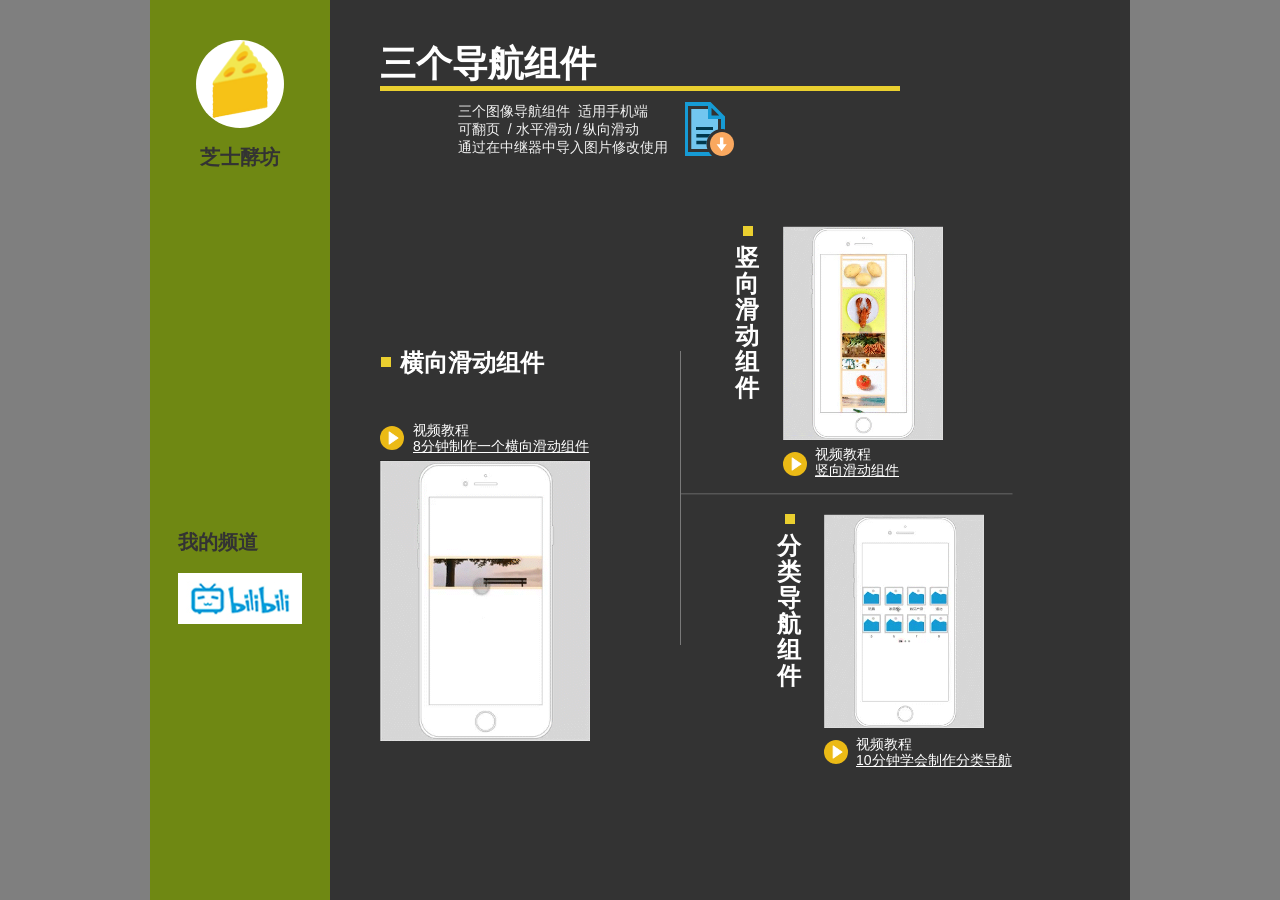
<file: index.html>
﻿<!DOCTYPE html>
<html>
  <head>
    <title>三个导航组件</title>
    <meta http-equiv="X-UA-Compatible" content="IE=edge"/>
    <meta http-equiv="content-type" content="text/html; charset=utf-8"/>
    <link href="resources/css/axure_rp_page.css" type="text/css" rel="stylesheet"/>
    <link href="data/styles.css" type="text/css" rel="stylesheet"/>
    <link href="files/三个导航组件/styles.css" type="text/css" rel="stylesheet"/>
    <script src="resources/scripts/jquery-3.2.1.min.js"></script>
    <script src="resources/scripts/axure/axQuery.js"></script>
    <script src="resources/scripts/axure/globals.js"></script>
    <script src="resources/scripts/axutils.js"></script>
    <script src="resources/scripts/axure/annotation.js"></script>
    <script src="resources/scripts/axure/axQuery.std.js"></script>
    <script src="resources/scripts/axure/doc.js"></script>
    <script src="resources/scripts/messagecenter.js"></script>
    <script src="resources/scripts/axure/events.js"></script>
    <script src="resources/scripts/axure/recording.js"></script>
    <script src="resources/scripts/axure/action.js"></script>
    <script src="resources/scripts/axure/expr.js"></script>
    <script src="resources/scripts/axure/geometry.js"></script>
    <script src="resources/scripts/axure/flyout.js"></script>
    <script src="resources/scripts/axure/model.js"></script>
    <script src="resources/scripts/axure/repeater.js"></script>
    <script src="resources/scripts/axure/sto.js"></script>
    <script src="resources/scripts/axure/utils.temp.js"></script>
    <script src="resources/scripts/axure/variables.js"></script>
    <script src="resources/scripts/axure/drag.js"></script>
    <script src="resources/scripts/axure/move.js"></script>
    <script src="resources/scripts/axure/visibility.js"></script>
    <script src="resources/scripts/axure/style.js"></script>
    <script src="resources/scripts/axure/adaptive.js"></script>
    <script src="resources/scripts/axure/tree.js"></script>
    <script src="resources/scripts/axure/init.temp.js"></script>
    <script src="resources/scripts/axure/legacy.js"></script>
    <script src="resources/scripts/axure/viewer.js"></script>
    <script src="resources/scripts/axure/math.js"></script>
    <script src="resources/scripts/axure/jquery.nicescroll.min.js"></script>
    <script src="data/document.js"></script>
    <script src="files/三个导航组件/data.js"></script>
    <script type="text/javascript">
      $axure.utils.getTransparentGifPath = function() { return 'resources/images/transparent.gif'; };
      $axure.utils.getOtherPath = function() { return 'resources/Other.html'; };
      $axure.utils.getReloadPath = function() { return 'resources/reload.html'; };
    </script>
  </head>
  <body>
    <div id="base" class="">

      <!-- Unnamed (矩形) -->
      <div id="u0" class="ax_default box_1">
        <div id="u0_div" class=""></div>
        <div id="u0_text" class="text " style="display:none; visibility: hidden">
          <p></p>
        </div>
      </div>

      <!-- Unnamed (组合) -->
      <div id="u1" class="ax_default" data-left="230" data-top="40" data-width="520" data-height="116">

        <!-- Unnamed (矩形) -->
        <div id="u2" class="ax_default _一级标题">
          <div id="u2_div" class=""></div>
          <div id="u2_text" class="text ">
            <p><span>三个导航组件</span></p>
          </div>
        </div>

        <!-- Unnamed (矩形) -->
        <div id="u3" class="ax_default box_1">
          <div id="u3_div" class=""></div>
          <div id="u3_text" class="text " style="display:none; visibility: hidden">
            <p></p>
          </div>
        </div>

        <!-- Unnamed (矩形) -->
        <div id="u4" class="ax_default _文本段落">
          <div id="u4_div" class=""></div>
          <div id="u4_text" class="text ">
            <p><span>三个图像导航组件&nbsp; 适用手机端</span></p><p><span>可翻页&nbsp; / 水平滑动 / 纵向滑动</span></p><p><span>通过在中继器中导入图片修改使用</span></p>
          </div>
        </div>
      </div>

      <!-- Unnamed (组合) -->
      <div id="u5" class="ax_default" data-left="230" data-top="346" data-width="210" data-height="395">

        <!-- Unnamed (矩形) -->
        <div id="u6" class="ax_default box_1">
          <div id="u6_div" class=""></div>
          <div id="u6_text" class="text ">
            <p><span>横向滑动组件</span></p>
          </div>
        </div>

        <!-- Unnamed (矩形) -->
        <div id="u7" class="ax_default box_1">
          <div id="u7_div" class=""></div>
          <div id="u7_text" class="text " style="display:none; visibility: hidden">
            <p></p>
          </div>
        </div>

        <!-- Unnamed (图片 ) -->
        <div id="u8" class="ax_default _图片_">
          <img id="u8_img" class="img " src="images/三个导航组件/u8.svg"/>
          <div id="u8_text" class="text " style="display:none; visibility: hidden">
            <p></p>
          </div>
        </div>

        <!-- Unnamed (组合) -->
        <div id="u9" class="ax_default" data-left="230" data-top="422" data-width="209" data-height="32">

          <!-- Unnamed (SVG) -->
          <div id="u10" class="ax_default _图片_">
            <img id="u10_img" class="img " src="images/三个导航组件/u10.svg"/>
            <div id="u10_text" class="text " style="display:none; visibility: hidden">
              <p></p>
            </div>
          </div>

          <!-- Unnamed (矩形) -->
          <div id="u11" class="ax_default label">
            <div id="u11_div" class=""></div>
            <div id="u11_text" class="text ">
              <p><span>视频教程</span></p>
            </div>
          </div>

          <!-- Unnamed (矩形) -->
          <div id="u12" class="ax_default label">
            <div id="u12_div" class=""></div>
            <div id="u12_text" class="text ">
              <p><span style="text-decoration:underline ;">8分钟制作一个横向滑动组件</span></p>
            </div>
          </div>
        </div>
      </div>

      <!-- Unnamed (组合) -->
      <div id="u13" class="ax_default" data-left="584" data-top="226" data-width="209" data-height="252">

        <!-- Unnamed (组合) -->
        <div id="u14" class="ax_default" data-left="633" data-top="446" data-width="116" data-height="32">

          <!-- Unnamed (SVG) -->
          <div id="u15" class="ax_default _图片_">
            <img id="u15_img" class="img " src="images/三个导航组件/u10.svg"/>
            <div id="u15_text" class="text " style="display:none; visibility: hidden">
              <p></p>
            </div>
          </div>

          <!-- Unnamed (矩形) -->
          <div id="u16" class="ax_default label">
            <div id="u16_div" class=""></div>
            <div id="u16_text" class="text ">
              <p><span>视频教程</span></p>
            </div>
          </div>

          <!-- Unnamed (矩形) -->
          <div id="u17" class="ax_default label">
            <div id="u17_div" class=""></div>
            <div id="u17_text" class="text ">
              <p><span style="text-decoration:underline ;">竖向滑动组件</span></p>
            </div>
          </div>
        </div>

        <!-- Unnamed (矩形) -->
        <div id="u18" class="ax_default label">
          <div id="u18_div" class=""></div>
          <div id="u18_text" class="text ">
            <p><span>竖向滑动组件</span></p>
          </div>
        </div>

        <!-- Unnamed (矩形) -->
        <div id="u19" class="ax_default box_1">
          <div id="u19_div" class=""></div>
          <div id="u19_text" class="text " style="display:none; visibility: hidden">
            <p></p>
          </div>
        </div>

        <!-- Unnamed (图片 ) -->
        <div id="u20" class="ax_default _图片_">
          <img id="u20_img" class="img " src="images/三个导航组件/u20.svg"/>
          <div id="u20_text" class="text " style="display:none; visibility: hidden">
            <p></p>
          </div>
        </div>
      </div>

      <!-- Unnamed (组合) -->
      <div id="u21" class="ax_default" data-left="626" data-top="514" data-width="236" data-height="254">

        <!-- Unnamed (组合) -->
        <div id="u22" class="ax_default" data-left="674" data-top="736" data-width="188" data-height="32">

          <!-- Unnamed (SVG) -->
          <div id="u23" class="ax_default _图片_">
            <img id="u23_img" class="img " src="images/三个导航组件/u10.svg"/>
            <div id="u23_text" class="text " style="display:none; visibility: hidden">
              <p></p>
            </div>
          </div>

          <!-- Unnamed (矩形) -->
          <div id="u24" class="ax_default label">
            <div id="u24_div" class=""></div>
            <div id="u24_text" class="text ">
              <p><span>视频教程</span></p>
            </div>
          </div>

          <!-- Unnamed (矩形) -->
          <div id="u25" class="ax_default label">
            <div id="u25_div" class=""></div>
            <div id="u25_text" class="text ">
              <p><span style="text-decoration:underline ;">10分钟学会制作分类导航</span></p>
            </div>
          </div>
        </div>

        <!-- Unnamed (矩形) -->
        <div id="u26" class="ax_default label">
          <div id="u26_div" class=""></div>
          <div id="u26_text" class="text ">
            <p><span>分类导航组件</span></p>
          </div>
        </div>

        <!-- Unnamed (矩形) -->
        <div id="u27" class="ax_default box_1">
          <div id="u27_div" class=""></div>
          <div id="u27_text" class="text " style="display:none; visibility: hidden">
            <p></p>
          </div>
        </div>

        <!-- Unnamed (图片 ) -->
        <div id="u28" class="ax_default _图片_">
          <img id="u28_img" class="img " src="images/三个导航组件/u20.svg"/>
          <div id="u28_text" class="text " style="display:none; visibility: hidden">
            <p></p>
          </div>
        </div>
      </div>

      <!-- left (动态面板) -->
      <div id="u29" class="ax_default" data-label="left">
        <div id="u29_state0" class="panel_state" data-label="State1" style="">
          <div id="u29_state0_content" class="panel_state_content">

            <!-- Unnamed (矩形) -->
            <div id="u30" class="ax_default box_1">
              <div id="u30_div" class=""></div>
              <div id="u30_text" class="text " style="display:none; visibility: hidden">
                <p></p>
              </div>
            </div>

            <!-- Unnamed (组合) -->
            <div id="u31" class="ax_default" data-left="28" data-top="40" data-width="124" data-height="584">

              <!-- Unnamed (组合) -->
              <div id="u32" class="ax_default" data-left="46" data-top="40" data-width="88" data-height="127">

                <!-- Unnamed (圆形) -->
                <div id="u33" class="ax_default ellipse">
                  <img id="u33_img" class="img " src="images/三个导航组件/u33.svg"/>
                  <div id="u33_text" class="text " style="display:none; visibility: hidden">
                    <p></p>
                  </div>
                </div>

                <!-- Unnamed (图片 ) -->
                <div id="u34" class="ax_default _图片_">
                  <img id="u34_img" class="img " src="images/三个导航组件/u34.png"/>
                  <div id="u34_text" class="text " style="display:none; visibility: hidden">
                    <p></p>
                  </div>
                </div>

                <!-- Unnamed (矩形) -->
                <div id="u35" class="ax_default _一级标题">
                  <div id="u35_div" class=""></div>
                  <div id="u35_text" class="text ">
                    <p><span>芝士酵坊</span></p>
                  </div>
                </div>
              </div>

              <!-- Unnamed (动态面板) -->
              <div id="u36" class="ax_default">
                <div id="u36_state0" class="panel_state" data-label="State1" style="">
                  <div id="u36_state0_content" class="panel_state_content">

                    <!-- Unnamed (图片 ) -->
                    <div id="u37" class="ax_default _图片_">
                      <img id="u37_img" class="img " src="images/三个导航组件/u37.jpg"/>
                      <div id="u37_text" class="text " style="display:none; visibility: hidden">
                        <p></p>
                      </div>
                    </div>

                    <!-- Unnamed (矩形) -->
                    <div id="u38" class="ax_default _一级标题">
                      <div id="u38_div" class=""></div>
                      <div id="u38_text" class="text ">
                        <p><span>我的频道</span></p>
                      </div>
                    </div>
                  </div>
                </div>
              </div>
            </div>
          </div>
        </div>
      </div>

      <!-- Unnamed (垂直线) -->
      <div id="u39" class="ax_default line">
        <img id="u39_img" class="img " src="images/三个导航组件/u39.svg"/>
        <div id="u39_text" class="text " style="display:none; visibility: hidden">
          <p></p>
        </div>
      </div>

      <!-- Unnamed (垂直线) -->
      <div id="u40" class="ax_default line">
        <img id="u40_img" class="img " src="images/三个导航组件/u40.svg"/>
        <div id="u40_text" class="text " style="display:none; visibility: hidden">
          <p></p>
        </div>
      </div>

      <!-- Unnamed (组合) -->
      <div id="u41" class="ax_default" title="下载" data-left="534" data-top="102" data-width="50" data-height="54">

        <!-- Unnamed (圆形) -->
        <div id="u42" class="ax_default _形状">
          <img id="u42_img" class="img " src="images/三个导航组件/u42.svg"/>
          <div id="u42_text" class="text " style="display:none; visibility: hidden">
            <p></p>
          </div>
        </div>

        <!-- Unnamed (形状) -->
        <div id="u43" class="ax_default _形状">
          <img id="u43_img" class="img " src="images/三个导航组件/u43.svg"/>
          <div id="u43_text" class="text " style="display:none; visibility: hidden">
            <p></p>
          </div>
        </div>

        <!-- Unnamed (形状) -->
        <div id="u44" class="ax_default _形状">
          <img id="u44_img" class="img " src="images/三个导航组件/u44.svg"/>
          <div id="u44_text" class="text " style="display:none; visibility: hidden">
            <p></p>
          </div>
        </div>

        <!-- Unnamed (形状) -->
        <div id="u45" class="ax_default _形状">
          <img id="u45_img" class="img " src="images/三个导航组件/u45.svg"/>
          <div id="u45_text" class="text " style="display:none; visibility: hidden">
            <p></p>
          </div>
        </div>

        <!-- ee868688 0d8f 4709 8264 ae67bc87b735 (组合) -->
        <div id="u46" class="ax_default" data-label="ee868688 0d8f 4709 8264 ae67bc87b735" data-left="546" data-top="127" data-width="17" data-height="18">

          <!-- Unnamed (矩形) -->
          <div id="u47" class="ax_default _形状">
            <div id="u47_div" class=""></div>
            <div id="u47_text" class="text " style="display:none; visibility: hidden">
              <p></p>
            </div>
          </div>

          <!-- Unnamed (形状) -->
          <div id="u48" class="ax_default _形状">
            <img id="u48_img" class="img " src="images/三个导航组件/u48.svg"/>
            <div id="u48_text" class="text " style="display:none; visibility: hidden">
              <p></p>
            </div>
          </div>

          <!-- Unnamed (形状) -->
          <div id="u49" class="ax_default _形状">
            <img id="u49_img" class="img " src="images/三个导航组件/u49.svg"/>
            <div id="u49_text" class="text " style="display:none; visibility: hidden">
              <p></p>
            </div>
          </div>
        </div>
      </div>
    </div>
    <script src="resources/scripts/axure/ios.js"></script>
  </body>
</html>
</file>
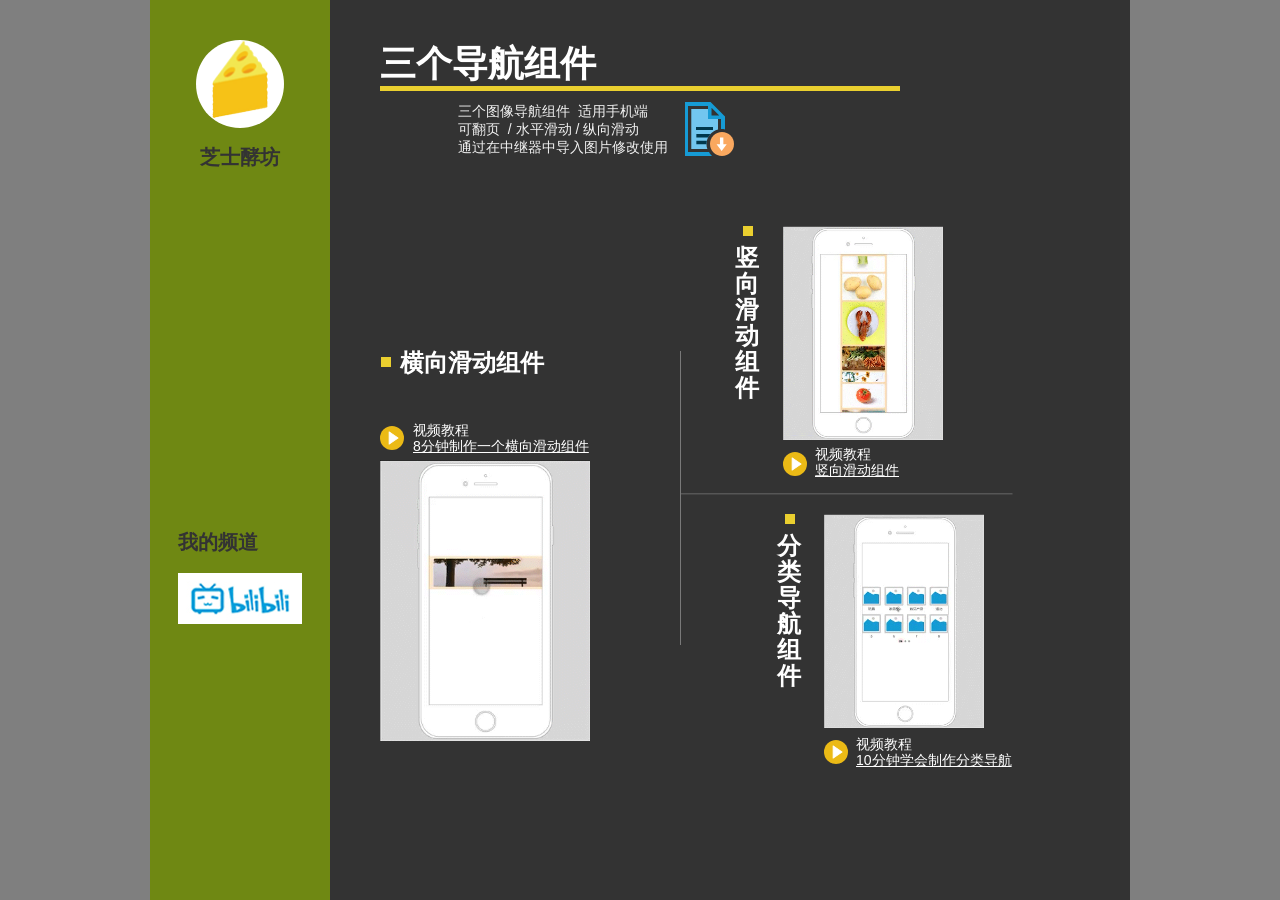
<file: resources/reload.html>
﻿<html>
	<head>
		<title></title>
	</head>
	<body>
	
	<script language="javascript">
	function getUrl() {
      var query = window.location.hash.substring(1);
      var vars = query.split("&&&");
      for (var i=0;i<vars.length;i++) {
        var url = vars[i];
        return decodeURI(url).replace("html%23","html#");
      } 
    }

    var rel = '../';
    var url = getUrl();
    if (url.indexOf(":") > 0 && url.indexOf(":") < 10) rel = '';
	self.location.href = rel + url;
	</script>
	
	</body>
</html>
</file>
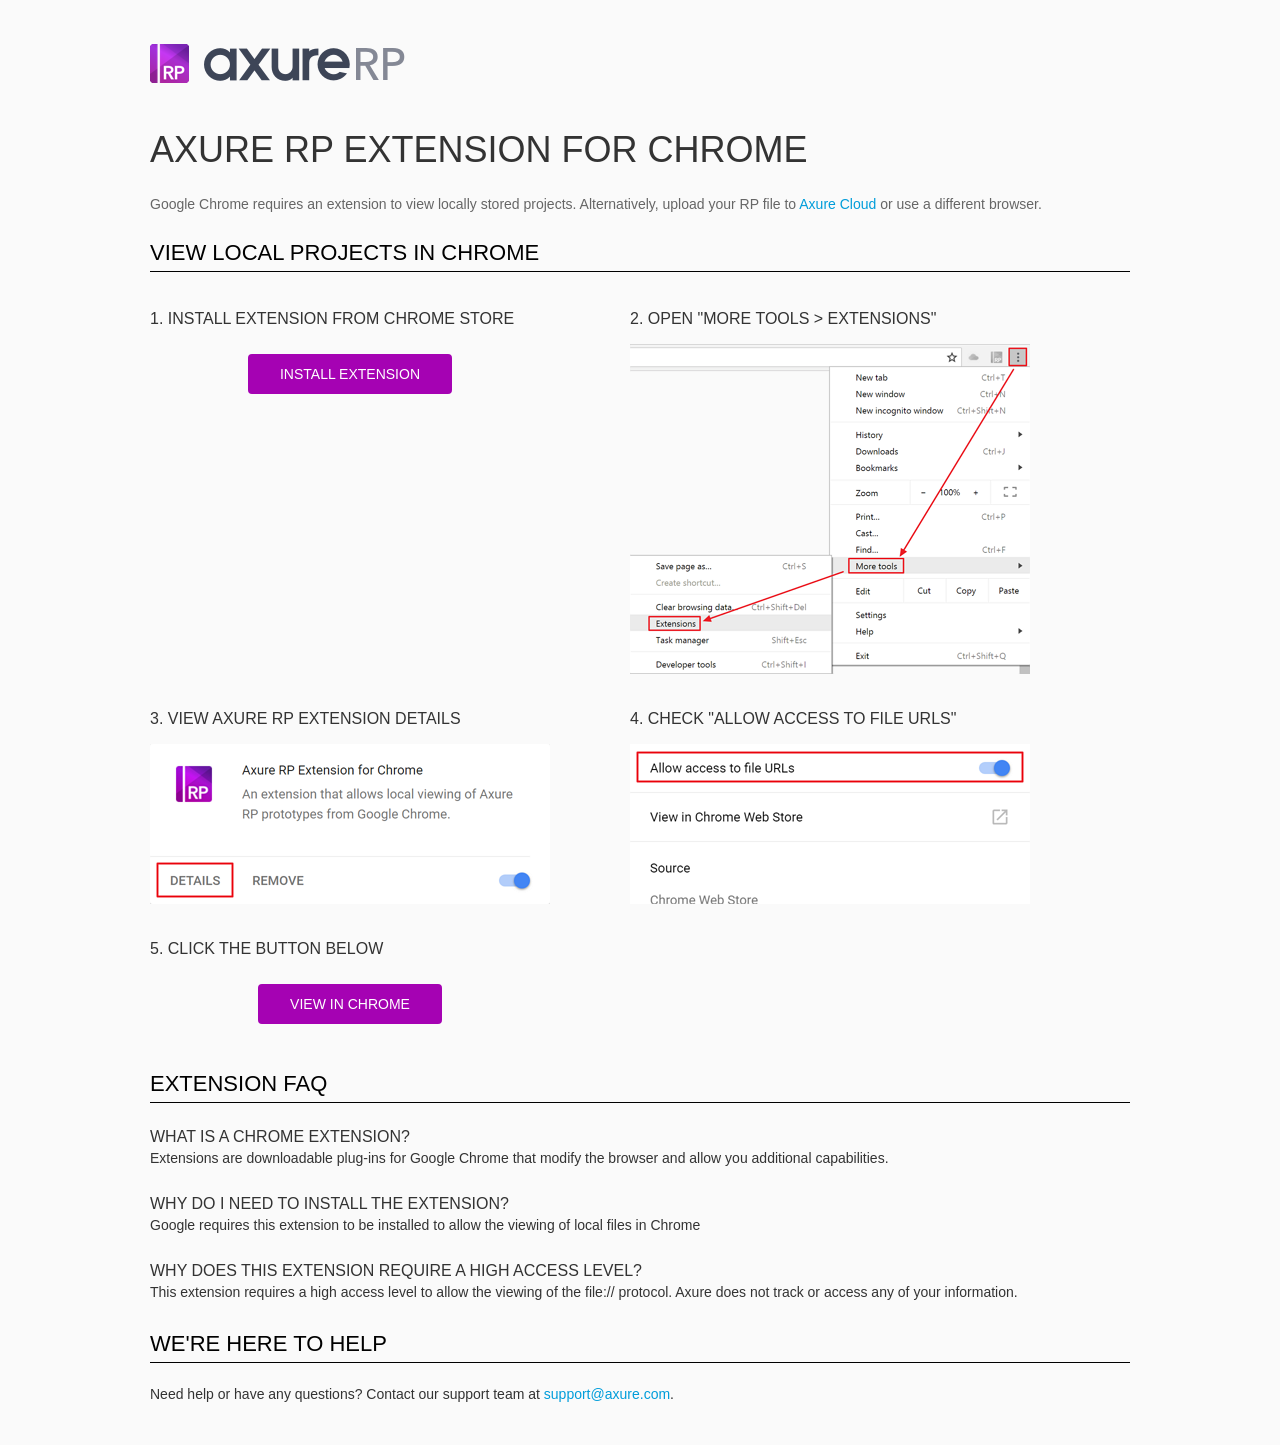
<file: resources/chrome/chrome.html>
<html>
<head>
    <title>Install the Axure RP Chrome Extension</title>
    <style type="text/css">
        *
        {
            font-family: NunitoSans, Helvetica, Arial, sans-serif;
        }
        body
        {
            text-align: center;
            background-color: #fafafa;
        }
        p
        {
            font-size: 14px;
            line-height: 18px;
            color: #333333;
        }
        div.container
        {
            width: 980px;
            margin-left: auto;
            margin-right: auto;
            text-align: left;
        }
        a
        {
            text-decoration: none;
            color: #009dda;
        }
        .button
        {
            background: #A502B3;
            font: normal 16px Arial, sans-serif;
            color: #FFFFFF;
            padding: 10px 30px 10px 30px;
            border: 2px solid #A502B3;
            display: inline-block;
            margin-top: 10px;
            text-transform: uppercase;
            font-size: 14px;
	    border-radius: 4px;
        }
        a:hover.button
        {
            border: 2px solid #A502B3;
	    color: #A502B3;
	    background-color: #FFFFFF;
        }
        div.left
        {
            width: 400px;
            float: left;
            margin-right: 80px;
        }
        div.right
        {
            width: 400px;
            float: left;
        }
        div.buttonContainer
        {
            text-align: center;
        }
        h1
        {
            font-size: 36px;
            color: #333333;
            line-height: 50px;
            margin-bottom: 20px;
            font-weight: normal;
        }
        h2
        {
            font-size: 24px;
            font-weight: normal;
            color: #08639C;
            text-align: center;
        }
        h3
        {
            font-size: 16px;
            color: #333333;
            font-weight: normal;
	    text-transform: uppercase;
        }
        .heading
        {
            border-bottom: 1px solid black;
	    height: 36px;
            line-height: 36px;
            font-size: 22px;
            color: #000000;

        }
        span.faq
        {
            font-size: 16px;
	    line-height: 24px;
            font-weight: normal;
	    text-transform: uppercase;
            color: #333333;
            display: block;
        }
    </style>
</head>
<body>
    <div class="container">
        <br />
        <br />
        <img src="axure_logo.png" alt="axure" />
        <br />
	<br />
        <h1>
            AXURE RP EXTENSION FOR CHROME</h1>
        <p style="font-size: 14px; color: #666666; margin-top: 10px;">
            Google Chrome requires an extension to view locally stored projects. Alternatively,
            upload your RP file to <a href="https://share.axure.com">Axure Cloud</a> or use a different
            browser.</p>
        <h3 class="heading">
            VIEW LOCAL PROJECTS IN CHROME</h3>
        <div class="left">
            <h3>
                1. Install Extension from Chrome Store</h3>
            <div class="buttonContainer">
                <a class="button" href="https://chrome.google.com/webstore/detail/dogkpdfcklifaemcdfbildhcofnopogp"
                    target="_blank">Install Extension</a>
            </div>
        </div>
        <div class="right">
            <h3>
                2. Open "More Tools > Extensions"</h3>
            <img src="extensions.png" alt="extensions"/>
        </div>
        <div style="clear: both; height: 20px;">
            &nbsp;</div>
       <div class="left">
            <h3>
                3. View Axure RP Extension Details</h3>
            <img src="details.png" alt="extension details"/>
            </div>
	<div class="right">
            <h3>
                4. Check "Allow access to file URLs"</h3>
            <img src="allow-access.png" alt="allow access"/>
        </div>
   <div style="clear: both; height: 20px;">
            &nbsp;</div>
        <div class="left">
            <h3>
                5. Click the button below</h3>
            <div class="buttonContainer">
                <a class="button" href="../../start.html">View in Chrome</a>
            </div>
        </div>
        <div style="clear: both; height: 20px;">
        </div>
        <h3 class="heading">
            EXTENSION FAQ</h3>
        <p>
            <span class="faq">What is a Chrome Extension?</span> Extensions are downloadable
            plug-ins for Google Chrome that modify the browser
            and allow you additional capabilities.
        </p>
        <p style="margin-top: 25px;">
            <span class="faq">Why do I need to install the extension?</span> Google requires
            this extension to be installed to allow the viewing of local files in
            Chrome
        </p>
        <p style="margin-top: 25px; margin-bottom: 25px;">
            <span class="faq">Why does this extension require a high access level?</span> This
            extension requires a high access level to allow the viewing of the file://
            protocol. Axure does not track or access any of your information.
        </p>
        <h3 class="heading">
           WE'RE HERE TO HELP</h3>
        <p>
            Need help or have any questions? Contact our support team at <a href="mailto:support@axure.com">
                support@axure.com</a>.
        </p>
        <div style="clear: both; height: 20px;">
        </div>
    </div>
</body>
</html>
</file>
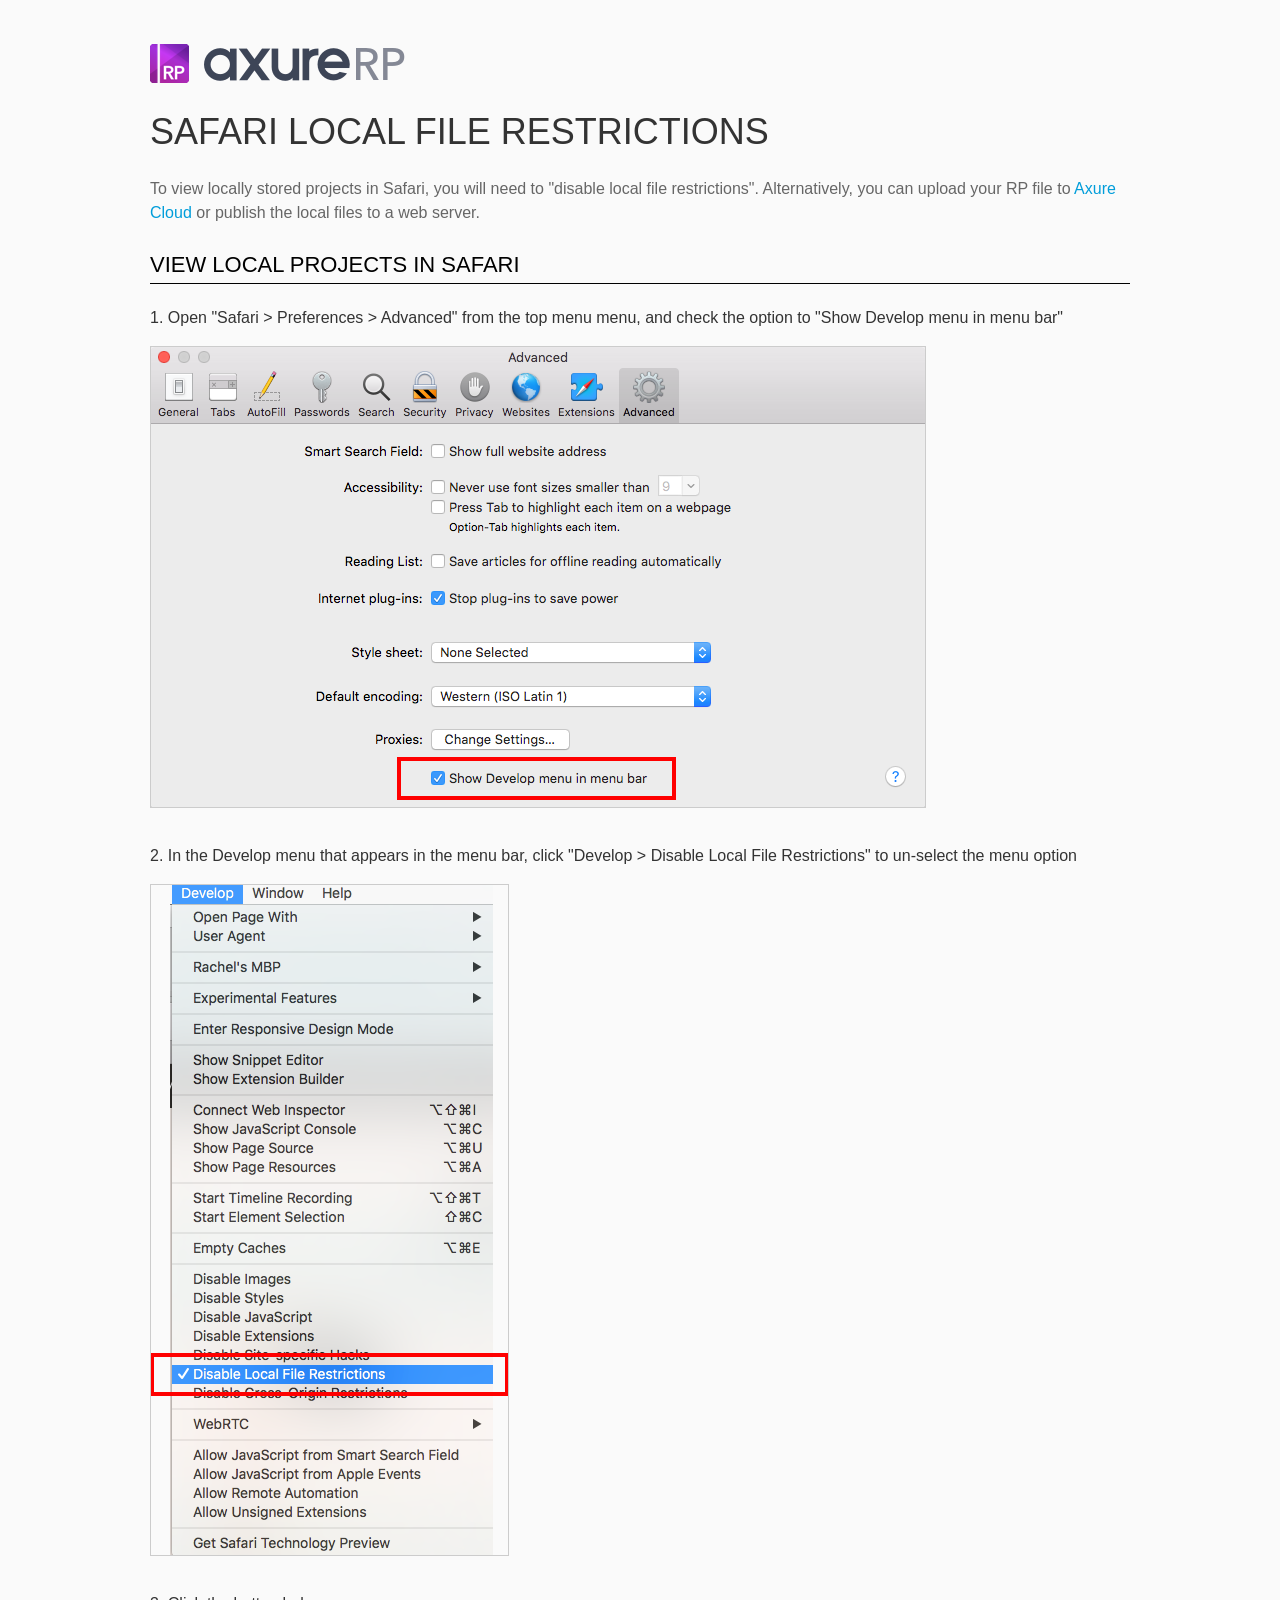
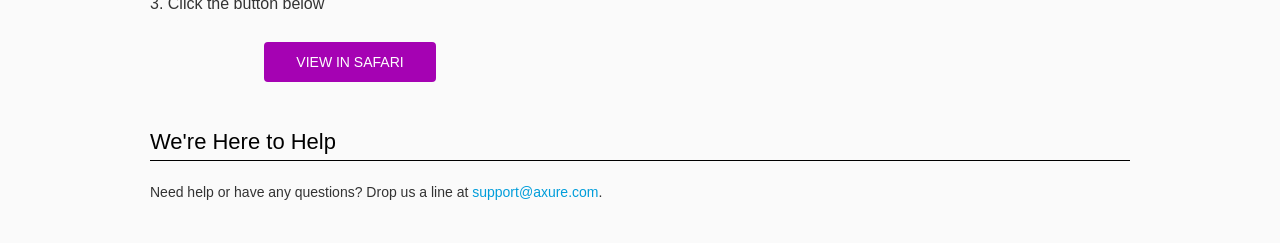
<file: resources/chrome/safari.html>
<html>
<head>
    <title>Axure RP - Safari Local File Restrictions</title>
    <style type="text/css">
        *
        {
            font-family: Helvetica, Arial, sans-serif;
        }
        body
        {
            text-align: center;
            background-color: #fafafa;
        }
        p
        {
            font-size: 14px;
            line-height: 18px;
            color: #333333;
        }
        div.container
        {
            width: 980px;
            margin-left: auto;
            margin-right: auto;
            text-align: left;
        }
        a
        {
            text-decoration: none;
            color: #009dda;
        }
        .button
        {
            background: #A502B3;
            font: normal 16px Arial, sans-serif;
            color: #FFFFFF;
            padding: 10px 30px 10px 30px;
            border: 2px solid #A502B3;
            display: inline-block;
            margin-top: 10px;
            text-transform: uppercase;
            font-size: 14px;
	    border-radius: 4px;
        }
        a:hover.button
        {
            border: 2px solid #A502B3;
	    color: #A502B3;
	    background-color: #FFFFFF;
        }
        div.left
        {
            width: 400px;
            float: left;
            margin-right: 80px;
        }
        div.right
        {
            width: 400px;
            float: left;
        }
        div.buttonContainer
        {
            text-align: center;
        }
        h1
        {
            font-size: 36px;
            color: #333333;
            line-height: 50px;
            margin-bottom: 20px;
            font-weight: normal;
        }
        h2
        {
            font-size: 24px;
            font-weight: normal;
            color: #08639C;
            text-align: center;
        }
        h3
        {
            font-size: 16px;
            line-height: 24px;
            color: #333333;
            font-weight: normal;
        }
        .heading
        {
            border-bottom: 1px solid black;
	    height: 36px;
            line-height: 36px;
            font-size: 22px;
            color: #000000;
        }
        span.faq
        {
            font-size: 16px;
            font-weight: normal;
	    text-transform: uppercase;
            color: #333333;
            display: block;
        }
    </style>
</head>
<body>
    <div class="container">
        <br />
        <br />
        <img src="axure_logo.png" alt="axure" />
        <br />
        <h1>
            SAFARI LOCAL FILE RESTRICTIONS</h1>
        <p style="font-size: 16px; line-height: 24px; color: #666666; margin-top: 10px;">
            To view locally stored projects in Safari, you will need to "disable local file restrictions". Alternatively,
            you can upload your RP file to <a href="https://share.axure.com">Axure Cloud</a> or publish the local files to a web server.</p>
        <h3 class="heading">
            VIEW LOCAL PROJECTS IN SAFARI</h3>
        <div class="">
            <h3>
                1. Open "Safari > Preferences > Advanced" from the top menu menu, and check the option to "Show Develop menu in menu bar"</h3>
            <img src="safari_advanced.png" alt="advanced" />
        </div>
        <div style="clear: both; height: 20px;">
            &nbsp;
        </div>
        <div class="">
            <h3>
                2. In the Develop menu that appears in the menu bar, click "Develop > Disable Local File Restrictions" to un-select the menu option</h3>
            <img src="safari_restrictions.png" alt="extensions" />
        </div>
        <div style="clear: both; height: 20px;">
            &nbsp;</div>
        <div class="left">
            <h3>
                3. Click the button below
            </h3>
            <div class="buttonContainer">
                <a class="button" href="../../start.html">View in Safari</a>
            </div>
        </div>
        <div style="clear: both; height: 20px;">
        </div>
        <h3 class="heading">
            We're Here to Help</h3>
        <p>
            Need help or have any questions? Drop us a line at <a href="mailto:support@axure.com">
                support@axure.com</a>.
        </p>
        <div style="clear: both; height: 20px;">
        </div>
    </div>
</body>
</html>
</file>
<file: resources/css/axure_rp_page.css>
﻿/* so the window resize fires within a frame in IE7 */
html, body {
    height: 100%;
}

.mobileFrameCursor div * {
    cursor: inherit !important;
}

a {
    color: inherit;
}

p {
    margin: 0px;
    text-rendering: optimizeLegibility;
    font-feature-settings: "kern" 1;
    -webkit-font-feature-settings: "kern";
    -moz-font-feature-settings: "kern";
    -moz-font-feature-settings: "kern=1";
    font-kerning: normal;
}

ul {
    margin:0px;
}

iframe {
    background: #FFFFFF;
}

/* to match IE with C, FF */
input {
    padding: 1px 0px 1px 0px;
    box-sizing: border-box;
    -moz-box-sizing: border-box;
}

input[type=text]::-ms-clear {
    width: 0;
    height: 0;
    display: none;
}

textarea {
    margin: 0px;
    box-sizing: border-box;
    -moz-box-sizing: border-box;
}

.focused:focus, .selectedFocused:focus {
    outline: none;
}

div.intcases {
    font-family: arial; 
    font-size: 12px;
    text-align:left; 
    border:1px solid #AAA; 
    background:#FFF none repeat scroll 0% 0%; 
    z-index:9999; 
    visibility:hidden; 
    position:absolute;
    padding: 0px;
    border-radius: 3px;
    white-space: nowrap;
}

div.intcaselink {
    cursor: pointer;
    padding: 3px 8px 3px 8px;
    margin: 5px;
    background:#EEE none repeat scroll 0% 0%; 
    border:1px solid #AAA;
    border-radius: 3px;
}

div.refpageimage {
    position: absolute;
    left: 0px;
    top: 0px;
    font-size: 0px;
    width: 16px;
    height: 16px;
    cursor: pointer;
    background-image: url(images/newwindow.gif);
    background-repeat: no-repeat;
}

div.annnoteimage {
    position: absolute;
    left: 0px;
    top: 0px;
    font-size: 0px;
    /*width: 16px;
    height: 12px;*/
    cursor: help;
    /*background-image: url(images/note.gif);*/
    /*background-repeat: no-repeat;*/
    width: 13px;
    height: 12px;
    padding-top: 1px;
    text-align: center;
    background-color: #138CDD;
    -moz-box-shadow: 1px 1px 3px #aaa;
    -webkit-box-shadow: 1px 1px 3px #aaa;
    box-shadow: 1px 1px 3px #aaa;
}

div.annnoteline {
    display: inline-block;
    width: 9px;
    height: 1px;
    border-bottom: 1px solid white;
    margin-top: 1px;
}

div.annnotelabel {
    /*position: absolute;
    left: 0px;
    top: 0px;*/
    font-family: Helvetica,Arial;
    white-space: nowrap;
    
    padding-top: 1px;
    background-color: #fff849;
    font-size: 10px;
    font-weight: bold;
    line-height: 14px;
    margin-right: 3px;
    padding: 0px 4px;
    color: #000;

    -moz-box-shadow: 1px 1px 3px #aaa;
    -webkit-box-shadow: 1px 1px 3px #aaa;
    box-shadow: 1px 1px 3px #aaa;
}

div.annnote {
    display: flex;
    position: absolute;
    cursor: help;
    line-height: 14px;
}

.annotation {
    font-size: 12px;
    padding-left: 2px;
    margin-bottom: 5px;
}

.annotationName {
    /*font-size: 13px;
    font-weight: bold;
    margin-bottom: 3px;
    white-space: nowrap;*/

    font-family: 'Trebuchet MS';
    font-size: 14px;
    font-weight: bold;
    margin-bottom: 5px;
    white-space: nowrap;
}

.annotationValue {
    font-family: Arial, Helvetica, Sans-Serif;
    font-size: 12px;
    color: #4a4a4a;
    line-height: 21px;
    margin-bottom: 20px;
}

.noteLink {
    text-decoration: inherit;
    color: inherit;
}

.noteLink:hover {
    background-color: white;
}

/* this is a fix for the issue where dialogs jump around and takes the text-align from the body */
.dialogFix {
    position:absolute;
    text-align:left;
    border: 1px solid #8f949a;
}


@keyframes pulsate {
  from {
    box-shadow: 0 0 10px #15d6ba;
  }
  to {
    box-shadow: 0 0 20px #15d6ba;
  }
}

@-webkit-keyframes pulsate {
  from {
    -webkit-box-shadow: 0 0 10px #15d6ba;
    box-shadow: 0 0 10px #15d6ba;
  }
  to {
    -webkit-box-shadow: 0 0 20px #15d6ba;
    box-shadow: 0 0 20px #15d6ba;
  }
}
 
@-moz-keyframes pulsate {
  from {
    -moz-box-shadow: 0 0 10px #15d6ba;
    box-shadow: 0 0 10px #15d6ba;
  }
  to {
    -moz-box-shadow: 0 0 20px #15d6ba;
    box-shadow: 0 0 20px #15d6ba;
  }
}

.legacyPulsateBorder {
    /*border: 5px solid #15d6ba;
    margin: -5px;*/
    -moz-box-shadow: 0 0 10px 3px #15d6ba;
    box-shadow: 0 0 10px 3px #15d6ba;
}

.pulsateBorder {
  animation-name: pulsate;
  animation-timing-function: ease-in-out;
  animation-duration: 0.9s;
  animation-iteration-count: infinite;
  animation-direction: alternate;
  
  -webkit-animation-name: pulsate;
  -webkit-animation-timing-function: ease-in-out;
  -webkit-animation-duration: 0.9s;
  -webkit-animation-iteration-count: infinite;
  -webkit-animation-direction: alternate;

  -moz-animation-name: pulsate;
  -moz-animation-timing-function: ease-in-out;
  -moz-animation-duration: 0.9s;
  -moz-animation-iteration-count: infinite;
  -moz-animation-direction: alternate;
}

.ax_default_hidden, .ax_default_unplaced{
    display: none;
    visibility: hidden;
}

.widgetNoteSelected {
    -moz-box-shadow: 0 0 10px 3px #138CDD;
    box-shadow: 0 0 10px 3px #138CDD;
    /*-moz-box-shadow: 0 0 20px #3915d6;
    box-shadow: 0 0 20px #3915d6;*/
    /*border: 3px solid #3915d6;*/
    /*margin: -3px;*/
}


.singleImg {
    display: none;
    visibility: hidden;
}

#ios-safari {
    overflow: auto;
    -webkit-overflow-scrolling: touch;
}

#ios-safari-html {
    display: block;
    overflow: auto;
    -webkit-overflow-scrolling: touch;
    position: absolute;
    top: 0;
    left: 0;
    right: 0;
    bottom: 0;
}

#ios-safari-fixed {
    position: absolute;
    pointer-events: none;
    width: initial;
}

#ios-safari-fixed div {
    pointer-events: auto;
}
</file>
<file: data/styles.css>
﻿.ax_default {
  font-family:'Arial Normal', 'Arial';
  font-weight:400;
  font-style:normal;
  font-size:13px;
  letter-spacing:normal;
  color:#333333;
  vertical-align:none;
  text-align:center;
  line-height:normal;
  text-transform:none;
}
.box_1 {
}
.ellipse {
}
._形状 {
}
._图片_ {
}
._一级标题 {
  font-family:'Arial Normal', 'Arial';
  font-weight:bold;
  font-style:normal;
  font-size:32px;
  text-align:left;
}
._二级标题 {
  font-family:'Arial Normal', 'Arial';
  font-weight:bold;
  font-style:normal;
  font-size:24px;
  text-align:left;
}
._三级标题 {
  font-family:'Arial Normal', 'Arial';
  font-weight:bold;
  font-style:normal;
  font-size:18px;
  text-align:left;
}
._四级标题 {
  font-family:'Arial Normal', 'Arial';
  font-weight:bold;
  font-style:normal;
  font-size:14px;
  text-align:left;
}
._五级标题 {
  font-family:'Arial Normal', 'Arial';
  font-weight:bold;
  font-style:normal;
  text-align:left;
}
._六级标题 {
  font-family:'Arial Normal', 'Arial';
  font-weight:bold;
  font-style:normal;
  font-size:10px;
  text-align:left;
}
.label {
  font-size:14px;
  text-align:left;
}
._文本段落 {
  text-align:left;
}
.line {
}
._表单提示 {
  color:#999999;
}
._表单禁用 {
}
textarea, select, input, button { outline: none; }
</file>
<file: files/三个导航组件/styles.css>
﻿body {
  margin:0px;
  background-color:rgba(127, 127, 127, 1);
  background-image:none;
  position:relative;
  left:0px;
  width:980px;
  margin-left:auto;
  margin-right:auto;
  text-align:left;
}
.form_sketch {
  border-color:transparent;
  background-color:transparent;
}
#base {
  position:absolute;
  z-index:0;
}
#u0_div {
  border-width:0px;
  position:absolute;
  left:0px;
  top:0px;
  width:980px;
  height:768px;
  background:inherit;
  background-color:rgba(51, 51, 51, 1);
  border:none;
  border-radius:0px;
  -moz-box-shadow:none;
  -webkit-box-shadow:none;
  box-shadow:none;
}
#u0 {
  border-width:0px;
  position:absolute;
  left:0px;
  top:0px;
  width:980px;
  height:768px;
  display:flex;
}
#u0 .text {
  position:absolute;
  align-self:center;
  padding:2px 2px 2px 2px;
  box-sizing:border-box;
  width:100%;
}
#u0_text {
  border-width:0px;
  word-wrap:break-word;
  text-transform:none;
  visibility:hidden;
}
#u1 {
  border-width:0px;
  position:absolute;
  left:0px;
  top:0px;
  width:0px;
  height:0px;
}
#u2_div {
  border-width:0px;
  position:absolute;
  left:0px;
  top:0px;
  width:216px;
  height:42px;
  background:inherit;
  background-color:rgba(255, 255, 255, 0);
  border:none;
  border-radius:0px;
  -moz-box-shadow:none;
  -webkit-box-shadow:none;
  box-shadow:none;
  font-family:'Arial Negreta', 'Arial Normal', 'Arial';
  font-weight:700;
  font-style:normal;
  font-size:36px;
  color:#FFFFFF;
}
#u2 {
  border-width:0px;
  position:absolute;
  left:230px;
  top:40px;
  width:216px;
  height:42px;
  display:flex;
  font-family:'Arial Negreta', 'Arial Normal', 'Arial';
  font-weight:700;
  font-style:normal;
  font-size:36px;
  color:#FFFFFF;
}
#u2 .text {
  position:absolute;
  align-self:flex-start;
  padding:0px 0px 0px 0px;
  box-sizing:border-box;
  width:100%;
}
#u2_text {
  border-width:0px;
  white-space:nowrap;
  text-transform:none;
}
#u3_div {
  border-width:0px;
  position:absolute;
  left:0px;
  top:0px;
  width:520px;
  height:5px;
  background:inherit;
  background-color:rgba(234, 207, 47, 1);
  border:none;
  border-radius:0px;
  -moz-box-shadow:none;
  -webkit-box-shadow:none;
  box-shadow:none;
}
#u3 {
  border-width:0px;
  position:absolute;
  left:230px;
  top:86px;
  width:520px;
  height:5px;
  display:flex;
}
#u3 .text {
  position:absolute;
  align-self:center;
  padding:2px 2px 2px 2px;
  box-sizing:border-box;
  width:100%;
}
#u3_text {
  border-width:0px;
  word-wrap:break-word;
  text-transform:none;
  visibility:hidden;
}
#u4_div {
  border-width:0px;
  position:absolute;
  left:0px;
  top:0px;
  width:300px;
  height:54px;
  background:inherit;
  background-color:rgba(255, 255, 255, 0);
  border:none;
  border-radius:0px;
  -moz-box-shadow:none;
  -webkit-box-shadow:none;
  box-shadow:none;
  font-size:14px;
  color:#F2F2F2;
  line-height:18px;
}
#u4 {
  border-width:0px;
  position:absolute;
  left:308px;
  top:102px;
  width:300px;
  height:54px;
  display:flex;
  font-size:14px;
  color:#F2F2F2;
  line-height:18px;
}
#u4 .text {
  position:absolute;
  align-self:flex-start;
  padding:0px 0px 0px 0px;
  box-sizing:border-box;
  width:100%;
}
#u4_text {
  border-width:0px;
  word-wrap:break-word;
  text-transform:none;
}
#u5 {
  border-width:0px;
  position:absolute;
  left:0px;
  top:0px;
  width:0px;
  height:0px;
}
#u6_div {
  border-width:0px;
  position:absolute;
  left:0px;
  top:0px;
  width:151px;
  height:32px;
  background:inherit;
  background-color:rgba(255, 255, 255, 0);
  border:none;
  border-radius:0px;
  -moz-box-shadow:none;
  -webkit-box-shadow:none;
  box-shadow:none;
  font-family:'Arial Negreta', 'Arial Normal', 'Arial';
  font-weight:700;
  font-style:normal;
  font-size:24px;
  color:#FFFFFF;
  text-align:left;
}
#u6 {
  border-width:0px;
  position:absolute;
  left:249px;
  top:346px;
  width:151px;
  height:32px;
  display:flex;
  font-family:'Arial Negreta', 'Arial Normal', 'Arial';
  font-weight:700;
  font-style:normal;
  font-size:24px;
  color:#FFFFFF;
  text-align:left;
}
#u6 .text {
  position:absolute;
  align-self:flex-start;
  padding:1px 1px 1px 1px;
  box-sizing:border-box;
  width:100%;
}
#u6_text {
  border-width:0px;
  word-wrap:break-word;
  text-transform:none;
}
#u7_div {
  border-width:0px;
  position:absolute;
  left:0px;
  top:0px;
  width:10px;
  height:10px;
  background:inherit;
  background-color:rgba(234, 207, 47, 1);
  border:none;
  border-radius:0px;
  -moz-box-shadow:none;
  -webkit-box-shadow:none;
  box-shadow:none;
}
#u7 {
  border-width:0px;
  position:absolute;
  left:231px;
  top:357px;
  width:10px;
  height:10px;
  display:flex;
}
#u7 .text {
  position:absolute;
  align-self:center;
  padding:2px 2px 2px 2px;
  box-sizing:border-box;
  width:100%;
}
#u7_text {
  border-width:0px;
  word-wrap:break-word;
  text-transform:none;
  visibility:hidden;
}
#u8_img {
  border-width:0px;
  position:absolute;
  left:0px;
  top:0px;
  width:210px;
  height:281px;
}
#u8 {
  border-width:0px;
  position:absolute;
  left:230px;
  top:460px;
  width:210px;
  height:281px;
  display:flex;
}
#u8 .text {
  position:absolute;
  align-self:center;
  padding:2px 2px 2px 2px;
  box-sizing:border-box;
  width:100%;
}
#u8_text {
  border-width:0px;
  word-wrap:break-word;
  text-transform:none;
  visibility:hidden;
}
#u9 {
  border-width:0px;
  position:absolute;
  left:0px;
  top:0px;
  width:0px;
  height:0px;
}
#u10_img {
  border-width:0px;
  position:absolute;
  left:0px;
  top:0px;
  width:24px;
  height:24px;
}
#u10 {
  border-width:0px;
  position:absolute;
  left:230px;
  top:426px;
  width:24px;
  height:24px;
  display:flex;
}
#u10 .text {
  position:absolute;
  align-self:center;
  padding:2px 2px 2px 2px;
  box-sizing:border-box;
  width:100%;
}
#u10_text {
  border-width:0px;
  word-wrap:break-word;
  text-transform:none;
  visibility:hidden;
}
#u11_div {
  border-width:0px;
  position:absolute;
  left:0px;
  top:0px;
  width:56px;
  height:16px;
  background:inherit;
  background-color:rgba(255, 255, 255, 0);
  border:none;
  border-radius:0px;
  -moz-box-shadow:none;
  -webkit-box-shadow:none;
  box-shadow:none;
  color:#FFFFFF;
}
#u11 {
  border-width:0px;
  position:absolute;
  left:263px;
  top:422px;
  width:56px;
  height:16px;
  display:flex;
  color:#FFFFFF;
}
#u11 .text {
  position:absolute;
  align-self:flex-start;
  padding:0px 0px 0px 0px;
  box-sizing:border-box;
  width:100%;
}
#u11_text {
  border-width:0px;
  white-space:nowrap;
  text-transform:none;
}
#u12_div {
  border-width:0px;
  position:absolute;
  left:0px;
  top:0px;
  width:176px;
  height:16px;
  background:inherit;
  background-color:rgba(255, 255, 255, 0);
  border:none;
  border-radius:0px;
  -moz-box-shadow:none;
  -webkit-box-shadow:none;
  box-shadow:none;
  text-decoration:underline ;
  color:#FFFFFF;
}
#u12 {
  border-width:0px;
  position:absolute;
  left:263px;
  top:438px;
  width:176px;
  height:16px;
  display:flex;
  text-decoration:underline ;
  color:#FFFFFF;
}
#u12 .text {
  position:absolute;
  align-self:flex-start;
  padding:0px 0px 0px 0px;
  box-sizing:border-box;
  width:100%;
}
#u12_text {
  border-width:0px;
  white-space:nowrap;
  text-transform:none;
}
#u13 {
  border-width:0px;
  position:absolute;
  left:0px;
  top:0px;
  width:0px;
  height:0px;
}
#u14 {
  border-width:0px;
  position:absolute;
  left:0px;
  top:0px;
  width:0px;
  height:0px;
}
#u15_img {
  border-width:0px;
  position:absolute;
  left:0px;
  top:0px;
  width:24px;
  height:24px;
}
#u15 {
  border-width:0px;
  position:absolute;
  left:633px;
  top:452px;
  width:24px;
  height:24px;
  display:flex;
}
#u15 .text {
  position:absolute;
  align-self:center;
  padding:2px 2px 2px 2px;
  box-sizing:border-box;
  width:100%;
}
#u15_text {
  border-width:0px;
  word-wrap:break-word;
  text-transform:none;
  visibility:hidden;
}
#u16_div {
  border-width:0px;
  position:absolute;
  left:0px;
  top:0px;
  width:56px;
  height:16px;
  background:inherit;
  background-color:rgba(255, 255, 255, 0);
  border:none;
  border-radius:0px;
  -moz-box-shadow:none;
  -webkit-box-shadow:none;
  box-shadow:none;
  color:#FFFFFF;
}
#u16 {
  border-width:0px;
  position:absolute;
  left:665px;
  top:446px;
  width:56px;
  height:16px;
  display:flex;
  color:#FFFFFF;
}
#u16 .text {
  position:absolute;
  align-self:flex-start;
  padding:0px 0px 0px 0px;
  box-sizing:border-box;
  width:100%;
}
#u16_text {
  border-width:0px;
  white-space:nowrap;
  text-transform:none;
}
#u17_div {
  border-width:0px;
  position:absolute;
  left:0px;
  top:0px;
  width:84px;
  height:16px;
  background:inherit;
  background-color:rgba(255, 255, 255, 0);
  border:none;
  border-radius:0px;
  -moz-box-shadow:none;
  -webkit-box-shadow:none;
  box-shadow:none;
  text-decoration:underline ;
  color:#FFFFFF;
}
#u17 {
  border-width:0px;
  position:absolute;
  left:665px;
  top:462px;
  width:84px;
  height:16px;
  display:flex;
  text-decoration:underline ;
  color:#FFFFFF;
}
#u17 .text {
  position:absolute;
  align-self:flex-start;
  padding:0px 0px 0px 0px;
  box-sizing:border-box;
  width:100%;
}
#u17_text {
  border-width:0px;
  white-space:nowrap;
  text-transform:none;
}
#u18_div {
  border-width:0px;
  position:absolute;
  left:0px;
  top:0px;
  width:28px;
  height:164px;
  background:inherit;
  background-color:rgba(51, 51, 51, 1);
  border:none;
  border-radius:0px;
  -moz-box-shadow:none;
  -webkit-box-shadow:none;
  box-shadow:none;
  font-family:'Arial Negreta', 'Arial Normal', 'Arial';
  font-weight:700;
  font-style:normal;
  font-size:24px;
  color:#FFFFFF;
  line-height:26px;
}
#u18 {
  border-width:0px;
  position:absolute;
  left:584px;
  top:244px;
  width:28px;
  height:164px;
  display:flex;
  font-family:'Arial Negreta', 'Arial Normal', 'Arial';
  font-weight:700;
  font-style:normal;
  font-size:24px;
  color:#FFFFFF;
  line-height:26px;
}
#u18 .text {
  position:absolute;
  align-self:flex-start;
  padding:1px 1px 1px 1px;
  box-sizing:border-box;
  width:100%;
}
#u18_text {
  border-width:0px;
  word-wrap:break-word;
  text-transform:none;
}
#u19_div {
  border-width:0px;
  position:absolute;
  left:0px;
  top:0px;
  width:10px;
  height:10px;
  background:inherit;
  background-color:rgba(234, 207, 47, 1);
  border:none;
  border-radius:0px;
  -moz-box-shadow:none;
  -webkit-box-shadow:none;
  box-shadow:none;
}
#u19 {
  border-width:0px;
  position:absolute;
  left:593px;
  top:226px;
  width:10px;
  height:10px;
  display:flex;
}
#u19 .text {
  position:absolute;
  align-self:center;
  padding:2px 2px 2px 2px;
  box-sizing:border-box;
  width:100%;
}
#u19_text {
  border-width:0px;
  word-wrap:break-word;
  text-transform:none;
  visibility:hidden;
}
#u20_img {
  border-width:0px;
  position:absolute;
  left:0px;
  top:0px;
  width:160px;
  height:214px;
}
#u20 {
  border-width:0px;
  position:absolute;
  left:633px;
  top:226px;
  width:160px;
  height:214px;
  display:flex;
}
#u20 .text {
  position:absolute;
  align-self:center;
  padding:2px 2px 2px 2px;
  box-sizing:border-box;
  width:100%;
}
#u20_text {
  border-width:0px;
  word-wrap:break-word;
  text-transform:none;
  visibility:hidden;
}
#u21 {
  border-width:0px;
  position:absolute;
  left:0px;
  top:0px;
  width:0px;
  height:0px;
}
#u22 {
  border-width:0px;
  position:absolute;
  left:0px;
  top:0px;
  width:0px;
  height:0px;
}
#u23_img {
  border-width:0px;
  position:absolute;
  left:0px;
  top:0px;
  width:24px;
  height:24px;
}
#u23 {
  border-width:0px;
  position:absolute;
  left:674px;
  top:740px;
  width:24px;
  height:24px;
  display:flex;
  text-decoration:underline ;
}
#u23 .text {
  position:absolute;
  align-self:center;
  padding:2px 2px 2px 2px;
  box-sizing:border-box;
  width:100%;
}
#u23_text {
  border-width:0px;
  word-wrap:break-word;
  text-transform:none;
  visibility:hidden;
}
#u24_div {
  border-width:0px;
  position:absolute;
  left:0px;
  top:0px;
  width:56px;
  height:16px;
  background:inherit;
  background-color:rgba(255, 255, 255, 0);
  border:none;
  border-radius:0px;
  -moz-box-shadow:none;
  -webkit-box-shadow:none;
  box-shadow:none;
  color:#FFFFFF;
}
#u24 {
  border-width:0px;
  position:absolute;
  left:706px;
  top:736px;
  width:56px;
  height:16px;
  display:flex;
  color:#FFFFFF;
}
#u24 .text {
  position:absolute;
  align-self:flex-start;
  padding:0px 0px 0px 0px;
  box-sizing:border-box;
  width:100%;
}
#u24_text {
  border-width:0px;
  white-space:nowrap;
  text-transform:none;
}
#u25_div {
  border-width:0px;
  position:absolute;
  left:0px;
  top:0px;
  width:156px;
  height:16px;
  background:inherit;
  background-color:rgba(255, 255, 255, 0);
  border:none;
  border-radius:0px;
  -moz-box-shadow:none;
  -webkit-box-shadow:none;
  box-shadow:none;
  text-decoration:underline ;
  color:#FFFFFF;
}
#u25 {
  border-width:0px;
  position:absolute;
  left:706px;
  top:752px;
  width:156px;
  height:16px;
  display:flex;
  text-decoration:underline ;
  color:#FFFFFF;
}
#u25 .text {
  position:absolute;
  align-self:flex-start;
  padding:0px 0px 0px 0px;
  box-sizing:border-box;
  width:100%;
}
#u25_text {
  border-width:0px;
  white-space:nowrap;
  text-transform:none;
}
#u26_div {
  border-width:0px;
  position:absolute;
  left:0px;
  top:0px;
  width:28px;
  height:157px;
  background:inherit;
  background-color:rgba(51, 51, 51, 1);
  border:none;
  border-radius:0px;
  -moz-box-shadow:none;
  -webkit-box-shadow:none;
  box-shadow:none;
  font-family:'Arial Negreta', 'Arial Normal', 'Arial';
  font-weight:700;
  font-style:normal;
  font-size:24px;
  color:#FFFFFF;
  line-height:26px;
}
#u26 {
  border-width:0px;
  position:absolute;
  left:626px;
  top:532px;
  width:28px;
  height:157px;
  display:flex;
  font-family:'Arial Negreta', 'Arial Normal', 'Arial';
  font-weight:700;
  font-style:normal;
  font-size:24px;
  color:#FFFFFF;
  line-height:26px;
}
#u26 .text {
  position:absolute;
  align-self:flex-start;
  padding:1px 1px 1px 1px;
  box-sizing:border-box;
  width:100%;
}
#u26_text {
  border-width:0px;
  word-wrap:break-word;
  text-transform:none;
}
#u27_div {
  border-width:0px;
  position:absolute;
  left:0px;
  top:0px;
  width:10px;
  height:10px;
  background:inherit;
  background-color:rgba(234, 207, 47, 1);
  border:none;
  border-radius:0px;
  -moz-box-shadow:none;
  -webkit-box-shadow:none;
  box-shadow:none;
}
#u27 {
  border-width:0px;
  position:absolute;
  left:635px;
  top:514px;
  width:10px;
  height:10px;
  display:flex;
}
#u27 .text {
  position:absolute;
  align-self:center;
  padding:2px 2px 2px 2px;
  box-sizing:border-box;
  width:100%;
}
#u27_text {
  border-width:0px;
  word-wrap:break-word;
  text-transform:none;
  visibility:hidden;
}
#u28_img {
  border-width:0px;
  position:absolute;
  left:0px;
  top:0px;
  width:160px;
  height:214px;
}
#u28 {
  border-width:0px;
  position:absolute;
  left:674px;
  top:514px;
  width:160px;
  height:214px;
  display:flex;
}
#u28 .text {
  position:absolute;
  align-self:center;
  padding:2px 2px 2px 2px;
  box-sizing:border-box;
  width:100%;
}
#u28_text {
  border-width:0px;
  word-wrap:break-word;
  text-transform:none;
  visibility:hidden;
}
#u29 {
  position:absolute;
  left:0px;
  top:0px;
}
#u29_state0 {
  position:relative;
  left:0px;
  top:0px;
  width:180px;
  height:768px;
  background-image:none;
  border:none;
  border-radius:0px;
  -moz-box-shadow:none;
  -webkit-box-shadow:none;
  box-shadow:none;
}
#u29_state0_content {
  border-width:0px;
  position:absolute;
  left:0px;
  top:0px;
  width:1px;
  height:1px;
}
#u30_div {
  border-width:0px;
  position:absolute;
  left:0px;
  top:0px;
  width:180px;
  height:768px;
  background:inherit;
  background-color:rgba(111, 136, 19, 1);
  border:none;
  border-radius:0px;
  -moz-box-shadow:none;
  -webkit-box-shadow:none;
  box-shadow:none;
}
#u30 {
  border-width:0px;
  position:absolute;
  left:0px;
  top:0px;
  width:180px;
  height:768px;
  display:flex;
}
#u30 .text {
  position:absolute;
  align-self:center;
  padding:2px 2px 2px 2px;
  box-sizing:border-box;
  width:100%;
}
#u30_text {
  border-width:0px;
  word-wrap:break-word;
  text-transform:none;
  visibility:hidden;
}
#u31 {
  border-width:0px;
  position:absolute;
  left:0px;
  top:0px;
  width:0px;
  height:0px;
}
#u32 {
  border-width:0px;
  position:absolute;
  left:0px;
  top:0px;
  width:0px;
  height:0px;
}
#u33_img {
  border-width:0px;
  position:absolute;
  left:0px;
  top:0px;
  width:88px;
  height:88px;
}
#u33 {
  border-width:0px;
  position:absolute;
  left:46px;
  top:40px;
  width:88px;
  height:88px;
  display:flex;
}
#u33 .text {
  position:absolute;
  align-self:center;
  padding:2px 2px 2px 2px;
  box-sizing:border-box;
  width:100%;
}
#u33_text {
  border-width:0px;
  word-wrap:break-word;
  text-transform:none;
  visibility:hidden;
}
#u34_img {
  border-width:0px;
  position:absolute;
  left:0px;
  top:0px;
  width:56px;
  height:78px;
}
#u34 {
  border-width:0px;
  position:absolute;
  left:62px;
  top:40px;
  width:56px;
  height:78px;
  display:flex;
}
#u34 .text {
  position:absolute;
  align-self:center;
  padding:2px 2px 2px 2px;
  box-sizing:border-box;
  width:100%;
}
#u34_text {
  border-width:0px;
  word-wrap:break-word;
  text-transform:none;
  visibility:hidden;
}
#u35_div {
  border-width:0px;
  position:absolute;
  left:0px;
  top:0px;
  width:80px;
  height:23px;
  background:inherit;
  background-color:rgba(255, 255, 255, 0);
  border:none;
  border-radius:0px;
  -moz-box-shadow:none;
  -webkit-box-shadow:none;
  box-shadow:none;
  font-family:'Arial Negreta', 'Arial Normal', 'Arial';
  font-weight:700;
  font-style:normal;
  font-size:20px;
}
#u35 {
  border-width:0px;
  position:absolute;
  left:50px;
  top:144px;
  width:80px;
  height:23px;
  display:flex;
  font-family:'Arial Negreta', 'Arial Normal', 'Arial';
  font-weight:700;
  font-style:normal;
  font-size:20px;
}
#u35 .text {
  position:absolute;
  align-self:flex-start;
  padding:0px 0px 0px 0px;
  box-sizing:border-box;
  width:100%;
}
#u35_text {
  border-width:0px;
  white-space:nowrap;
  text-transform:none;
}
#u36 {
  position:absolute;
  left:28px;
  top:529px;
}
#u36_state0 {
  position:relative;
  left:0px;
  top:0px;
  width:124px;
  height:95px;
  background-image:none;
  border:none;
  border-radius:0px;
  -moz-box-shadow:none;
  -webkit-box-shadow:none;
  box-shadow:none;
}
#u36_state0_content {
  border-width:0px;
  position:absolute;
  left:0px;
  top:0px;
  width:1px;
  height:1px;
}
#u37_img {
  border-width:0px;
  position:absolute;
  left:0px;
  top:0px;
  width:124px;
  height:51px;
}
#u37 {
  border-width:0px;
  position:absolute;
  left:0px;
  top:44px;
  width:124px;
  height:51px;
  display:flex;
}
#u37 .text {
  position:absolute;
  align-self:center;
  padding:2px 2px 2px 2px;
  box-sizing:border-box;
  width:100%;
}
#u37_text {
  border-width:0px;
  word-wrap:break-word;
  text-transform:none;
  visibility:hidden;
}
#u38_div {
  border-width:0px;
  position:absolute;
  left:0px;
  top:0px;
  width:80px;
  height:23px;
  background:inherit;
  background-color:rgba(255, 255, 255, 0);
  border:none;
  border-radius:0px;
  -moz-box-shadow:none;
  -webkit-box-shadow:none;
  box-shadow:none;
  font-family:'Arial Negreta', 'Arial Normal', 'Arial';
  font-weight:700;
  font-style:normal;
  font-size:20px;
}
#u38 {
  border-width:0px;
  position:absolute;
  left:0px;
  top:0px;
  width:80px;
  height:23px;
  display:flex;
  font-family:'Arial Negreta', 'Arial Normal', 'Arial';
  font-weight:700;
  font-style:normal;
  font-size:20px;
}
#u38 .text {
  position:absolute;
  align-self:flex-start;
  padding:0px 0px 0px 0px;
  box-sizing:border-box;
  width:100%;
}
#u38_text {
  border-width:0px;
  white-space:nowrap;
  text-transform:none;
}
#u39_img {
  border-width:0px;
  position:absolute;
  left:0px;
  top:0px;
  width:2px;
  height:295px;
}
#u39 {
  border-width:0px;
  position:absolute;
  left:530px;
  top:351px;
  width:1px;
  height:294px;
  display:flex;
}
#u39 .text {
  position:absolute;
  align-self:center;
  padding:2px 2px 2px 2px;
  box-sizing:border-box;
  width:100%;
}
#u39_text {
  border-width:0px;
  word-wrap:break-word;
  text-transform:none;
  visibility:hidden;
}
#u40_img {
  border-width:0px;
  position:absolute;
  left:0px;
  top:0px;
  width:2px;
  height:333px;
}
#u40 {
  border-width:0px;
  position:absolute;
  left:696px;
  top:328px;
  width:1px;
  height:332px;
  display:flex;
  -webkit-transform:rotate(270deg);
  -moz-transform:rotate(270deg);
  -ms-transform:rotate(270deg);
  transform:rotate(270deg);
}
#u40 .text {
  position:absolute;
  align-self:center;
  padding:2px 2px 2px 2px;
  box-sizing:border-box;
  width:100%;
}
#u40_text {
  border-width:0px;
  word-wrap:break-word;
  text-transform:none;
  visibility:hidden;
}
#u41 {
  border-width:0px;
  position:absolute;
  left:0px;
  top:0px;
  width:0px;
  height:0px;
}
#u42_img {
  border-width:0px;
  position:absolute;
  left:0px;
  top:0px;
  width:24px;
  height:24px;
}
#u42 {
  border-width:0px;
  position:absolute;
  left:560px;
  top:132px;
  width:24px;
  height:24px;
  display:flex;
}
#u42 .text {
  position:absolute;
  align-self:center;
  padding:2px 2px 2px 2px;
  box-sizing:border-box;
  width:100%;
}
#u42_text {
  border-width:0px;
  word-wrap:break-word;
  text-transform:none;
  visibility:hidden;
}
#u43_img {
  border-width:0px;
  position:absolute;
  left:0px;
  top:0px;
  width:11px;
  height:14px;
}
#u43 {
  border-width:0px;
  position:absolute;
  left:566px;
  top:137px;
  width:11px;
  height:14px;
  display:flex;
}
#u43 .text {
  position:absolute;
  align-self:center;
  padding:2px 2px 2px 2px;
  box-sizing:border-box;
  width:100%;
}
#u43_text {
  border-width:0px;
  word-wrap:break-word;
  text-transform:none;
  visibility:hidden;
}
#u44_img {
  border-width:0px;
  position:absolute;
  left:0px;
  top:0px;
  width:42px;
  height:54px;
}
#u44 {
  border-width:0px;
  position:absolute;
  left:534px;
  top:102px;
  width:42px;
  height:54px;
  display:flex;
}
#u44 .text {
  position:absolute;
  align-self:center;
  padding:2px 2px 2px 2px;
  box-sizing:border-box;
  width:100%;
}
#u44_text {
  border-width:0px;
  word-wrap:break-word;
  text-transform:none;
  visibility:hidden;
}
#u45_img {
  border-width:0px;
  position:absolute;
  left:0px;
  top:0px;
  width:28px;
  height:42px;
}
#u45 {
  border-width:0px;
  position:absolute;
  left:541px;
  top:108px;
  width:28px;
  height:42px;
  display:flex;
}
#u45 .text {
  position:absolute;
  align-self:center;
  padding:2px 2px 2px 2px;
  box-sizing:border-box;
  width:100%;
}
#u45_text {
  border-width:0px;
  word-wrap:break-word;
  text-transform:none;
  visibility:hidden;
}
#u46 {
  border-width:0px;
  position:absolute;
  left:0px;
  top:0px;
  width:0px;
  height:0px;
}
#u47_div {
  border-width:0px;
  position:absolute;
  left:0px;
  top:0px;
  width:17px;
  height:3px;
  background:inherit;
  background-color:rgba(0, 56, 77, 1);
  border:none;
  border-radius:0px;
  -moz-box-shadow:none;
  -webkit-box-shadow:none;
  box-shadow:none;
}
#u47 {
  border-width:0px;
  position:absolute;
  left:546px;
  top:127px;
  width:17px;
  height:3px;
  display:flex;
}
#u47 .text {
  position:absolute;
  align-self:center;
  padding:2px 2px 2px 2px;
  box-sizing:border-box;
  width:100%;
}
#u47_text {
  border-width:0px;
  word-wrap:break-word;
  text-transform:none;
  visibility:hidden;
}
#u48_img {
  border-width:0px;
  position:absolute;
  left:0px;
  top:0px;
  width:15px;
  height:4px;
}
#u48 {
  border-width:0px;
  position:absolute;
  left:546px;
  top:134px;
  width:15px;
  height:4px;
  display:flex;
}
#u48 .text {
  position:absolute;
  align-self:center;
  padding:2px 2px 2px 2px;
  box-sizing:border-box;
  width:100%;
}
#u48_text {
  border-width:0px;
  word-wrap:break-word;
  text-transform:none;
  visibility:hidden;
}
#u49_img {
  border-width:0px;
  position:absolute;
  left:0px;
  top:0px;
  width:11px;
  height:5px;
}
#u49 {
  border-width:0px;
  position:absolute;
  left:546px;
  top:140px;
  width:11px;
  height:5px;
  display:flex;
}
#u49 .text {
  position:absolute;
  align-self:center;
  padding:2px 2px 2px 2px;
  box-sizing:border-box;
  width:100%;
}
#u49_text {
  border-width:0px;
  word-wrap:break-word;
  text-transform:none;
  visibility:hidden;
}
</file>
